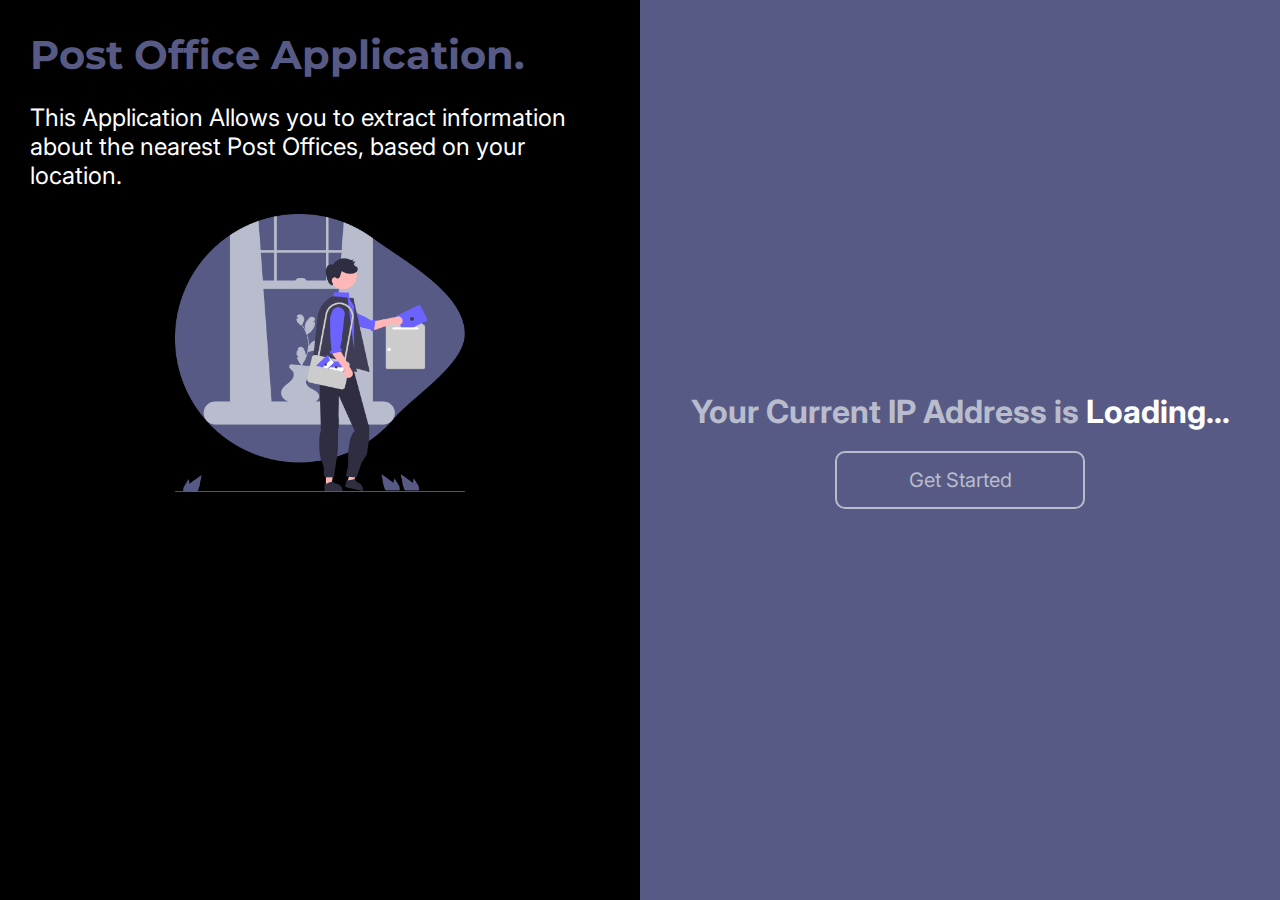
<file: index.html>
<!DOCTYPE html>
<html lang="en">

<head>
    <meta charset="UTF-8" />
    <meta name="viewport" content="width=device-width, initial-scale=1.0" />
    <link rel="stylesheet" href="style.css">
    <title>Post Office Application</title>
</head>

<body>
    <div class="container">
        <div class="leftdiv">
            <h1>Post Office Application.</h1>
            <p>This Application Allows you to extract information about the nearest Post Offices, based on your
                location.</p>
            <img src="./image/image.png" alt="image">
        </div>
        <div class="rightdiv">
            <h1>Your Current IP Address is <span id="ip">Loading...</span></h1>
            <button id="btn">Get Started</button>
        </div>
    </div>
    <script src="./script.js"></script>
</body>

</html>
</file>
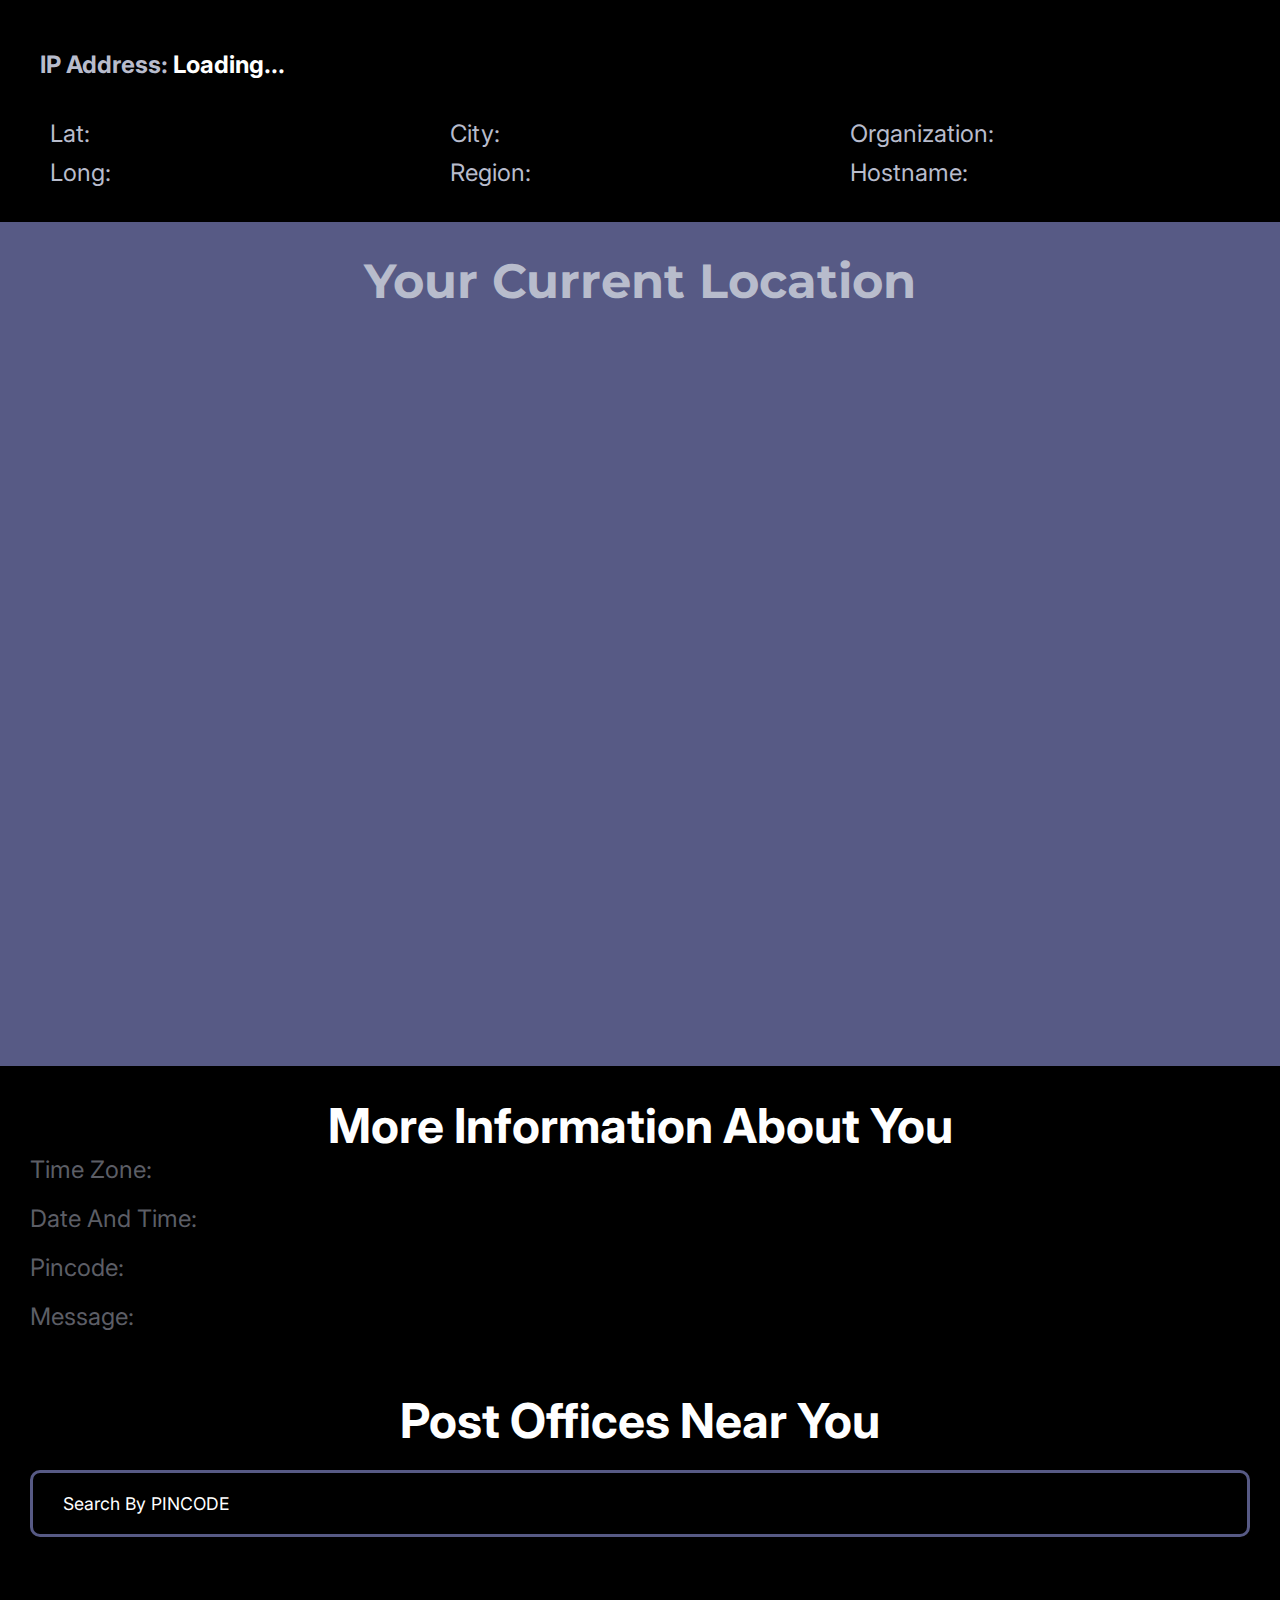
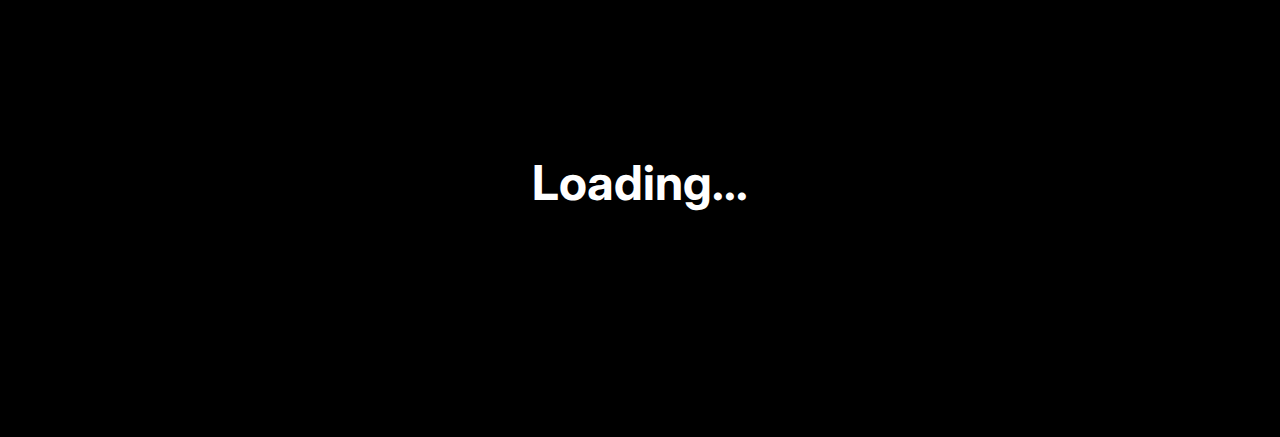
<file: detail.html>
<!DOCTYPE html>
<html lang="en">

<head>
    <meta charset="UTF-8" />
    <meta name="viewport" content="width=device-width, initial-scale=1.0" />
    <link rel="stylesheet" href="https://cdnjs.cloudflare.com/ajax/libs/font-awesome/6.4.2/css/all.min.css"
        integrity="sha512-z3gLpd7yknf1YoNbCzqRKc4qyor8gaKU1qmn+CShxbuBusANI9QpRohGBreCFkKxLhei6S9CQXFEbbKuqLg0DA=="
        crossorigin="anonymous" referrerpolicy="no-referrer" />
    <link rel="stylesheet" href="style.css">
    <title>Post Office Details</title>
</head>

<body>
    <header>
        <h2 class="ip-address">IP Address: <span id="ip-address">Loading...</span></h2>
        <div class="ip-data">
            <div class="lat-long">
                <p>Lat: <span id="lat"></span></p>
                <p>Long: <span id="long"></span></p>
            </div>
            <div class="city-region">
                <p>City: <span id="city"></span></p>
                <p>Region: <span id="region"></span></p>
            </div>
            <div class="organ-host">
                <p>Organization: <span id="Organization"></span></p>
                <p>Hostname: <span id="hostname"></span></p>
            </div>
        </div>
    </header>
    <section class="mapSection">
        <h1>Your Current Location</h1>
        <iframe id="map" frameborder="0" style="border: 0"></iframe>
    </section>
    <section class="more-information">
        <h1>More Information About You</h1>
        <div class="more-info-data">
            <p>Time Zone: <span id="timeZone"></span></p>
            <p>Date And Time: <span id="date"></span></p>
            <p>Pincode: <span id="pincode"></span></p>
            <p>Message: <span id="msg"></span></p>
        </div>
    </section>
    <section class="post-office">
        <h1>Post Offices Near You</h1>
        <div class="search">
            <i class="fa-solid fa-magnifying-glass"></i>
            <input minlength="6" type="text" placeholder="Search By PINCODE" id="search" />
        </div>
        <div class="offices-container" id="offices-container">
            <h1>Loading...</h1>
            <!-- <div class="card">
                <p>Name: <span>Kidwaipuri</span></p>
                <p>Branch type: <span>Sub Post Office</span></p>
                <p>Delivery Status: <span>Non-Delivery</span></p>
                <p>District: <span>Patna</span></p>
                <p>Division: <span>Patna</span></p>
            </div> -->
        </div>
    </section>

    <script src="./script2.js"></script>
</body>

</html>
</file>
<file: style.css>
@import url("https://fonts.googleapis.com/css2?family=Inter&family=Montserrat&display=swap");

* {
    padding: 0;
    margin: 0;
    box-sizing: border-box;
    font-family: "Inter", sans-serif;
}

/* ----- Index Page ----- */
.container {
    width: 100vw;
    height: 100vh;
    display: flex;
    flex-wrap: wrap;
}

.leftdiv {
    width: 50%;
    height: 100%;
    background-color: #000;
    color: #FFF;
    padding: 30px;
    display: flex;
    flex-direction: column;
}

.leftdiv>h1 {
    color: #575a85;
    font-size: 2.5rem;
    font-family: "Montserrat", sans-serif;
}

.leftdiv>p {
    width: 100%;
    margin-top: 1.5rem;
    margin-bottom: 1.5rem;
    font-size: 1.5rem;
}

.leftdiv>img {
    width: 50%;
    align-self: center;
}

.rightdiv {
    width: 50%;
    height: 100%;
    background-color: #575a85;
    display: flex;
    flex-direction: column;
    align-items: center;
    justify-content: center;
    padding: 30px;
    text-align: center;
}

.rightdiv>h1 {
    color: #b8bccc;
    font-size: 2rem;
}

.rightdiv>h1>span {
    color: white;
    font-size: 2rem;
}

.rightdiv>button {
    width: 250px;
    background-color: transparent;
    font-size: 20px;
    font-weight: 400;
    color: #b8bccc;
    margin-top: 20px;
    padding: 15px 20px;
    border: 2px solid #b8bccc;
    border-radius: 10px;
    cursor: pointer;
}

/* ----- DetailPage ----- */
header {
    width: 100%;
    background-color: #000;
    padding: 20px 40px;
}

.ip-address {
    color: #b8bccc;
    margin: 30px 0px;
}

.ip-address>span {
    color: white;
}

.ip-data {
    margin: 5px 0px;
    display: grid;
    grid-template-columns: repeat(auto-fit, minmax(200px, 3fr));
    color: #b8bccc;
    font-size: 1.5rem;
}

.ip-data>div>p {
    margin: 10px;
    width: 100%;
}

.ip-data>div>p>span {
    color: white;
}

.mapSection {
    width: 100%;
    text-align: center;
    background-color: #575a85;
    padding: 20px;
    font-size: 1.5rem;
}

.mapSection>h1 {
    font-family: "Montserrat", sans-serif;
    color: #b8bccc;
    margin: 10px;
}

.mapSection>iframe {
    width: 80%;
    height: 80vh;
}

.more-information,
.post-office {
    width: 100%;
    font-size: 1.5rem;
    font-family: "Montserrat", sans-serif;
    background-color: black;
    padding: 30px;
    color: white;
}

.more-information>h1,
.post-office>h1 {
    text-align: center;
}

.more-info-data {
    display: flex;
    flex-direction: column;
    color: #b8bccc80;
    gap: 20px;
}

.more-info-data>p>span {
    color: white;
}

.search {
    margin: 20px 0px;
    padding: 20px;
    display: flex;
    gap: 10px;
    border: 3px solid #575a85;
    border-radius: 10px;
}

.search>input {
    width: 100%;
    border: none;
    outline: none;
    color: white;
    background-color: transparent;
    font-size: 1.1rem;
}

.search>input::placeholder {
    color: white;
    font-size: 1.1rem;
}

.offices-container {
    display: flex;
    flex-wrap: wrap;
    justify-content: space-around;
    width: 100%;
    gap: 25px;
}

.card {
    display: flex;
    flex-direction: column;
    gap: 10px;
    width: 550px;
    padding: 30px;
    background-color: #575a85;
    border-radius: 15px;
    transition: all ease 1s;
}

.card:hover {
    scale: 1.05;
    box-shadow: 0 0 20px rgba(218, 177, 177, 0.8);
}

.card>p {
    font-size: 1.5rem;
    color: #b8bccc;
}

.card>p>span {
    font-size: 1.7rem;
    color: white;
}

.offices-container>h1 {
    width: 100%;
    height: 50vh;
    font-size: 3rem;
    display: flex;
    align-items: center;
    justify-content: center;
}


@media screen and (max-width: 900px) {

    /* ----- Index Page ----- */
    .leftdiv,
    .rightdiv {
        width: 100%;
        padding: 20px;
    }

    .leftdiv>h1 {
        font-size: 1.5rem;
    }

    .leftdiv>p {
        width: 100%;
    }

    .leftdiv>img {
        width: 16rem;
    }
}
</file>
